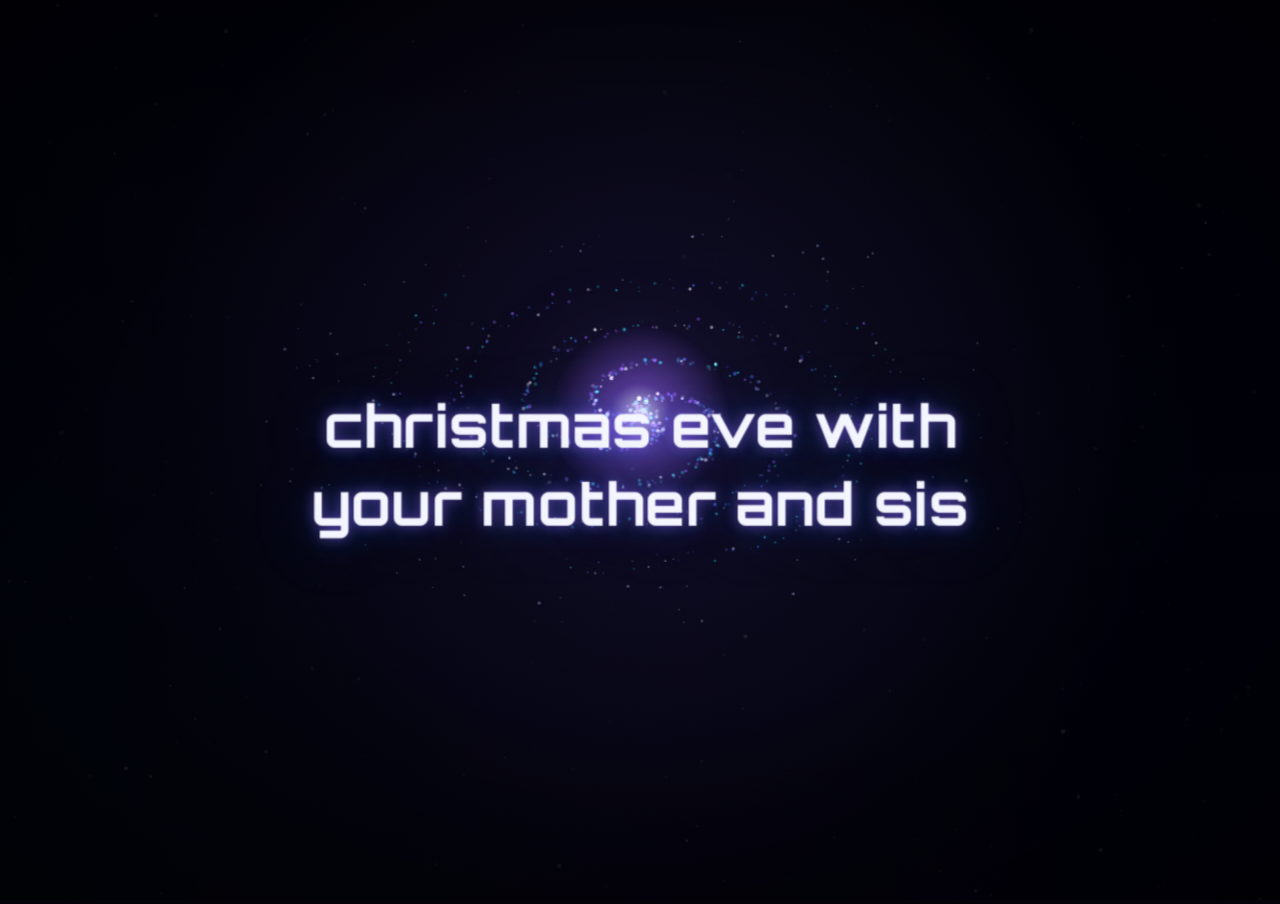
<file: Lyric3/index.html>
<!DOCTYPE html>
<html lang="id">
<head>
<meta charset="UTF-8">
<meta name="viewport" content="width=device-width, initial-scale=1.0, viewport-fit=cover">
<title>Aurora Drift — Cinematic Galaxy Lyric</title>
<link rel="preconnect" href="https://fonts.googleapis.com">
<link rel="preconnect" href="https://fonts.gstatic.com" crossorigin>
<link href="https://fonts.googleapis.com/css2?family=Orbitron:wght@500;700;900&family=Inter:wght@300;400;500&display=swap" rel="stylesheet">
<link rel="stylesheet" href="style.css">
</head>
<body>

<div id="rig" class="rig">

  <canvas id="cosmos-canvas" class="layer layer-cosmos"></canvas>

  <canvas id="galaxy-canvas" class="layer layer-galaxy"></canvas>

  <canvas id="fx-canvas" class="layer layer-fx"></canvas>

  <div class="lyric-wrap layer">
    <div id="lyric-eyebrow" class="lyric-eyebrow"></div>
    <div id="lyric-line" class="lyric-line" aria-live="polite"></div>
  </div>

</div>

<div class="vignette"></div>
<div class="grain"></div>
<div class="scanline-glow"></div>

<div id="intro-hint" class="intro-hint">gerakkan kursor · sentuh layar · klik untuk kembang api</div>

<script src="script.js" defer></script>
</body>
</html>
</file>
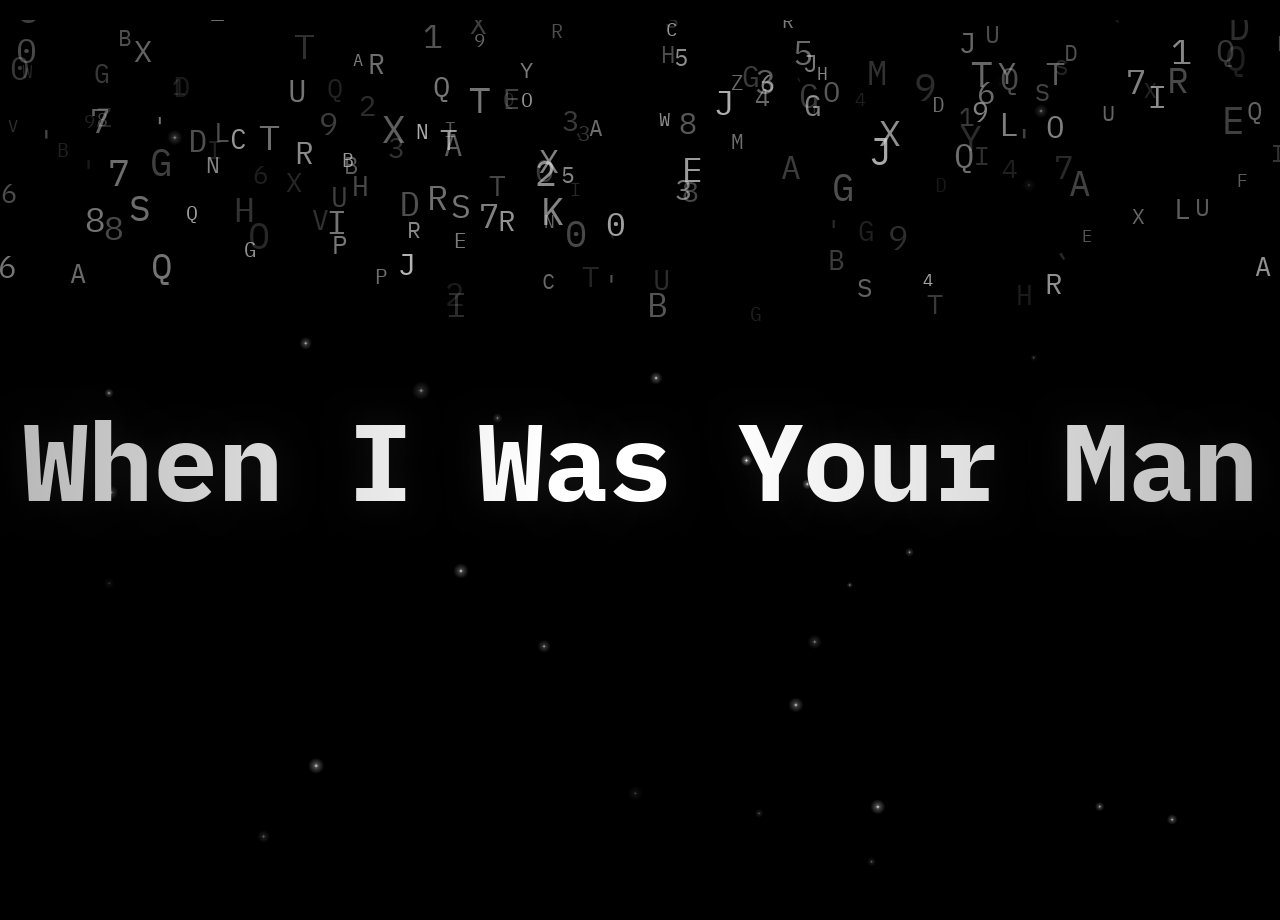
<file: lyric4/lyric.html>
This HTML creates a cinematic, fullscreen lyric animation with a digital rain effect and a smooth lyric reveal sequence.

```html
<!DOCTYPE html>
<html lang="id">
<head>
    <meta charset="UTF-8" />
    <meta name="viewport" content="width=device-width, initial-scale=1.0, maximum-scale=1.0, user-scalable=no" />
    <title>ABOUT YOU – Cinematic Lyric</title>
    <link href="https://fonts.googleapis.com/css2?family=IBM+Plex+Mono:wght@400;700&display=swap" rel="stylesheet" />
    <style>
        /* style.css – fullscreen black, white mono, no scroll */
        * {
            margin: 0;
            padding: 0;
            box-sizing: border-box;
        }

        html,
        body {
            width: 100%;
            height: 100%;
            overflow: hidden;
            background: #000000;
            font-family: 'IBM Plex Mono', 'Space Mono', 'Courier New', monospace;
        }

        canvas {
            display: block;
            width: 100vw;
            height: 100vh;
            background: #000000;
            image-rendering: auto;
        }

        /* fallback for very old browsers */
        .no-canvas {
            display: none;
        }
    </style>
</head>
<body>
    <canvas id="canvas"></canvas>

    <script>
        // ============================================================
        // script.js – cinematic lyric animation with digital rain,
        // lyric reveal, smooth transitions, and sparkle effects.
        // No libraries, pure Canvas + requestAnimationFrame.
        // ============================================================

        (function() {
            'use strict';

            // ---------- CONFIGURATION LYRIC ----------
            const TITLE = 'When I Was Your Man';
            const LYRICS = [
'But she\'s dancing with another man',
'Although it hurts',
'I\'ll be the first to say that I was wrong',
'Oh, I know I\'m probably much too late',
'To try and apologize for my mistakes',
'But I just want you to know',
'I hope he buys you flowers',
'I hope he holds your hand',
'Give you all his hours',
'When he has the chance'
            ];

            // Timing (seconds)
            const TIMING = {
                introFadeIn: 1.2,
                introHold: 3.0,
                introFadeOut: 1.2,
                rainBeforeFirst: 2.5,
                charRevealInterval: 0.08, // seconds per char reveal
                lyricHold: 3.5,
                transitionScatter: 1.8,
                transitionReform: 1.8,
                postLyricFade: 1.5,
            };

            const CHAR_SET = 'ABCDEFGHIJKLMNOPQRSTUVWXYZ0123456789\`\'\"';
            const RAIN_COUNT = 220;
            const SPARKLE_COUNT = 30;
            const FONT_FAMILY = "'IBM Plex Mono', 'Space Mono', 'Courier New', monospace";

            // ---------- CANVAS SETUP ----------
            const canvas = document.getElementById('canvas');
            const ctx = canvas.getContext('2d');

            let W, H, centerX, centerY, baseFontSize;

            function resize() {
                const rect = canvas.parentElement.getBoundingClientRect();
                W = canvas.width = rect.width || window.innerWidth;
                H = canvas.height = rect.height || window.innerHeight;
                centerX = W / 2;
                centerY = H / 2;
                baseFontSize = Math.max(18, Math.min(W, H) * 0.055);
            }

            window.addEventListener('resize', resize);
            resize();

            // ---------- UTILITY ----------
            function randomChar() {
                return CHAR_SET[Math.floor(Math.random() * CHAR_SET.length)];
            }

            function lerp(a, b, t) { return a + (b - a) * t; }

            function clamp(v, min, max) { return Math.max(min, Math.min(max, v)); }

            function rand(min, max) { return Math.random() * (max - min) + min; }

            function randInt(min, max) { return Math.floor(rand(min, max + 1)); }

            function easeInOut(t) {
                return t < 0.5 ? 4 * t * t * t : 1 - Math.pow(-2 * t + 2, 3) / 2;
            }

            // ---------- RAIN DROP ----------
            class RainDrop {
                constructor() {
                    this.reset(true);
                }

                reset(initial) {
                    this.x = rand(0, W);
                    this.y = initial ? rand(-H * 0.2, H * 0.1) : rand(-H * 0.5, -10);
                    this.speed = rand(1.2, 3.8);
                    this.size = rand(0.55, 1.3);
                    this.opacity = rand(0.15, 0.85);
                    this.char = randomChar();
                    this.phase = rand(0, Math.PI * 2);
                }

                update() {
                    this.y += this.speed * 0.9;
                    this.phase += 0.02;
                    // slight horizontal drift
                    this.x += Math.sin(this.phase) * 0.12;
                    if (this.y > H + 10) {
                        this.reset(false);
                        this.y = rand(-H * 0.3, -10);
                        this.x = rand(0, W);
                        this.char = randomChar();
                    }
                }

                draw(ctx, globalOpacity) {
                    const o = this.opacity * globalOpacity * (0.85 + 0.15 * Math.sin(this.phase));
                    if (o < 0.01) return;
                    const sz = this.size * baseFontSize * 0.6;
                    ctx.save();
                    ctx.globalAlpha = clamp(o, 0, 1);
                    ctx.font = `${sz}px ${FONT_FAMILY}`;
                    ctx.textAlign = 'center';
                    ctx.textBaseline = 'middle';
                    ctx.fillStyle = '#ffffff';
                    ctx.fillText(this.char, this.x, this.y);
                    ctx.restore();
                }
            }

            // ---------- SPARKLE ----------
            class Sparkle {
                constructor() {
                    this.reset(true);
                }

                reset(initial) {
                    this.x = rand(0, W);
                    this.y = rand(0, H);
                    this.size = rand(1.5, 4.5);
                    this.life = 0;
                    this.duration = rand(1.2, 3.5);
                    this.phase = rand(0, Math.PI * 2);
                    this.pulseSpeed = rand(0.8, 2.2);
                    if (!initial) {
                        this.x = rand(0, W);
                        this.y = rand(0, H);
                    }
                }

                update(dt) {
                    this.life += dt;
                    this.phase += dt * this.pulseSpeed;
                    if (this.life > this.duration) {
                        this.reset(false);
                    }
                }

                draw(ctx) {
                    const progress = this.life / this.duration;
                    // fade in/out with smooth curve
                    let fade = 0;
                    if (progress < 0.15) fade = progress / 0.15;
                    else if (progress > 0.75) fade = 1 - (progress - 0.75) / 0.25;
                    else fade = 1;
                    // pulse
                    const pulse = 0.7 + 0.3 * Math.sin(this.phase);
                    const o = fade * pulse * 0.65;
                    if (o < 0.01) return;
                    const sz = this.size * (0.8 + 0.2 * pulse);
                    ctx.save();
                    ctx.globalAlpha = clamp(o, 0, 1);
                    // glow
                    const grad = ctx.createRadialGradient(this.x, this.y, 0, this.x, this.y, sz * 2.2);
                    grad.addColorStop(0, 'rgba(255,255,255,0.9)');
                    grad.addColorStop(0.3, 'rgba(255,255,255,0.5)');
                    grad.addColorStop(1, 'rgba(255,255,255,0)');
                    ctx.fillStyle = grad;
                    ctx.beginPath();
                    ctx.arc(this.x, this.y, sz * 2.2, 0, Math.PI * 2);
                    ctx.fill();
                    // core
                    ctx.fillStyle = '#ffffff';
                    ctx.beginPath();
                    ctx.arc(this.x, this.y, sz * 0.35, 0, Math.PI * 2);
                    ctx.fill();
                    // cross sparkle
                    ctx.strokeStyle = 'rgba(255,255,255,0.5)';
                    ctx.lineWidth = 0.8;
                    const c = sz * 0.7;
                    ctx.beginPath();
                    ctx.moveTo(this.x - c, this.y);
                    ctx.lineTo(this.x + c, this.y);
                    ctx.moveTo(this.x, this.y - c);
                    ctx.lineTo(this.x, this.y + c);
                    ctx.stroke();
                    ctx.restore();
                }
            }

            // ---------- LYRIC CHARACTER ----------
            class LyricChar {
                constructor(char, x, y, fontSize) {
                    this.target = char;
                    this.current = randomChar();
                    this.x = x;
                    this.y = y;
                    this.fontSize = fontSize;
                    this.locked = false;
                    this.scale = 1;
                    this.glowIntensity = 0;
                    this.isRevealing = false;
                    this.revealProgress = 0;
                }

                // Try to reveal: change to a random char, lock if matches target
                attemptReveal() {
                    if (this.locked) return false;
                    this.current = randomChar();
                    if (this.current === this.target) {
                        this.locked = true;
                        this.glowIntensity = 1;
                        this.isRevealing = true;
                        this.revealProgress = 0;
                        return true;
                    }
                    return false;
                }

                // Force set to target (used during transition reform)
                forceLock() {
                    this.current = this.target;
                    this.locked = true;
                    this.glowIntensity = 0.6;
                    this.isRevealing = true;
                    this.revealProgress = 0;
                }

                update(dt) {
                    if (this.isRevealing) {
                        this.revealProgress += dt * 2.5;
                        if (this.revealProgress >= 1) {
                            this.revealProgress = 1;
                            this.isRevealing = false;
                            this.scale = 1;
                        } else {
                            const t = easeInOut(this.revealProgress);
                            this.scale = 1 + 0.35 * (1 - t);
                        }
                    }
                    this.glowIntensity *= 0.96;
                    if (this.glowIntensity < 0.01) this.glowIntensity = 0;
                }

                draw(ctx, globalAlpha) {
                    const alpha = globalAlpha * (this.locked ? 1 : 0.5 + 0.5 * Math.random());
                    const sz = this.fontSize * (this.locked ? 1 : 0.92 + 0.08 * Math.sin(Date.now() / 300 + this.x));
                    const s = this.scale || 1;
                    ctx.save();
                    ctx.globalAlpha = clamp(alpha, 0, 1);
                    ctx.font = `${sz * s}px ${FONT_FAMILY}`;
                    ctx.textAlign = 'center';
                    ctx.textBaseline = 'middle';

                    if (this.locked && this.glowIntensity > 0.02) {
                        // Glow
                        const grad = ctx.createRadialGradient(
                            this.x, this.y, 0,
                            this.x, this.y, sz * 1.6
                        );
                        grad.addColorStop(0, `rgba(255,255,255,${this.glowIntensity * 0.5})`);
                        grad.addColorStop(1, 'rgba(255,255,255,0)');
                        ctx.fillStyle = grad;
                        ctx.beginPath();
                        ctx.arc(this.x, this.y, sz * 1.6, 0, Math.PI * 2);
                        ctx.fill();
                    }

                    ctx.fillStyle = '#ffffff';
                    if (this.locked) {
                        ctx.shadowColor = 'rgba(255,255,255,0.15)';
                        ctx.shadowBlur = sz * 0.5;
                    }
                    ctx.fillText(this.current, this.x, this.y);
                    ctx.shadowBlur = 0;
                    ctx.restore();
                }
            }

            // ---------- MAIN CONTROLLER ----------
            class LyricController {
                constructor() {
                    this.rainDrops = [];
                    this.sparkles = [];
                    this.lyricChars = [];
                    this.currentLyricIndex = 0;
                    this.stage = 'intro'; // intro | rain | revealing | holding | transitioning | completed
                    this.stageTime = 0;
                    this.introPhase = 0; // 0=fadein, 1=hold, 2=fadeout
                    this.revealOrder = [];
                    this.revealIndex = 0;
                    this.transitionPhase = 0; // 0=scatter, 1=reform
                    this.globalRainOpacity = 1;
                    this.globalLyricOpacity = 0;
                    this.isTransitioning = false;
                    this.transitionChars = [];
                    this.allLyricsRevealed = false;
                    this.lastTimestamp = 0;

                    // Initialize rain
                    for (let i = 0; i < RAIN_COUNT; i++) {
                        this.rainDrops.push(new RainDrop());
                    }
                    // Initialize sparkles
                    for (let i = 0; i < SPARKLE_COUNT; i++) {
                        this.sparkles.push(new Sparkle());
                    }

                    // Build first lyric
                    this.buildLyric(0);
                    // Start with lyrics hidden
                    this.globalLyricOpacity = 0;

                    // Start intro
                    this.stage = 'intro';
                    this.stageTime = 0;
                    this.introPhase = 0;
                }

                buildLyric(index) {
                    const text = LYRICS[index] || '';
                    this.lyricChars = [];
                    const fontSize = baseFontSize * 1.1;
                    const spacing = fontSize * 0.7;
                    const totalWidth = text.length * spacing;
                    const startX = centerX - totalWidth / 2 + spacing / 2;
                    const y = centerY;

                    for (let i = 0; i < text.length; i++) {
                        const char = text[i];
                        const x = startX + i * spacing;
                        const lc = new LyricChar(char, x, y, fontSize);
                        // For spaces, just lock them immediately
                        if (char === ' ') {
                            lc.current = ' ';
                            lc.locked = true;
                        }
                        this.lyricChars.push(lc);
                    }

                    // Build reveal order (random)
                    this.revealOrder = [];
                    for (let i = 0; i < this.lyricChars.length; i++) {
                        if (this.lyricChars[i].target !== ' ') {
                            this.revealOrder.push(i);
                        }
                    }
                    // Shuffle
                    for (let i = this.revealOrder.length - 1; i > 0; i--) {
                        const j = Math.floor(Math.random() * (i + 1));
                        [this.revealOrder[i], this.revealOrder[j]] = [this.revealOrder[j], this.revealOrder[i]];
                    }
                    this.revealIndex = 0;
                }

                // Start revealing the current lyric
                startReveal() {
                    this.stage = 'revealing';
                    this.stageTime = 0;
                    this.revealIndex = 0;
                    this.globalLyricOpacity = 1;
                    // Reset chars
                    for (const lc of this.lyricChars) {
                        if (lc.target !== ' ') {
                            lc.current = randomChar();
                            lc.locked = false;
                            lc.glowIntensity = 0;
                            lc.isRevealing = false;
                            lc.scale = 1;
                        }
                    }
                    // Shuffle reveal order again for variety
                    for (let i = this.revealOrder.length - 1; i > 0; i--) {
                        const j = Math.floor(Math.random() * (i + 1));
                        [this.revealOrder[i], this.revealOrder[j]] = [this.revealOrder[j], this.revealOrder[i]];
                    }
                    this.revealIndex = 0;
                    // Rain starts fading near lyric
                }

                // Transition to next lyric
                startTransition() {
                    this.stage = 'transitioning';
                    this.stageTime = 0;
                    this.transitionPhase = 0; // 0=scatter, 1=reform
                    this.isTransitioning = true;
                    this.globalRainOpacity = 0.3;

                    // Save current lyric chars for transition
                    this.transitionChars = this.lyricChars.map(lc => ({
                        x: lc.x,
                        y: lc.y,
                        targetX: lc.x,
                        targetY: lc.y,
                        char: lc.current,
                        locked: lc.locked,
                        target: lc.target,
                        fontSize: lc.fontSize,
                        velX: rand(-8, 8),
                        velY: rand(-8, 8),
                    }));

                    // Scatter them
                    for (const tc of this.transitionChars) {
                        const angle = rand(0, Math.PI * 2);
                        const dist = rand(150, 400);
                        tc.targetX = tc.x + Math.cos(angle) * dist;
                        tc.targetY = tc.y + Math.sin(angle) * dist - rand(0, 100);
                        tc.velX = rand(-12, 12);
                        tc.velY = rand(-12, 12);
                    }
                }

                // Reform with next lyric
                reformLyric(nextIndex) {
                    // Build the new lyric
                    this.buildLyric(nextIndex);
                    // Position them at scattered positions
                    const scatterRadius = Math.min(W, H) * 0.45;
                    for (const lc of this.lyricChars) {
                        const angle = rand(0, Math.PI * 2);
                        const dist = rand(scatterRadius * 0.5, scatterRadius);
                        lc.x += Math.cos(angle) * dist;
                        lc.y += Math.sin(angle) * dist;
                        lc.current = randomChar();
                        lc.locked = false;
                        lc.glowIntensity = 0;
                        lc.isRevealing = false;
                        lc.scale = 1;
                        if (lc.target === ' ') {
                            lc.current = ' ';
                            lc.locked = true;
                        }
                    }

                    // Shuffle reveal order
                    this.revealOrder = [];
                    for (let i = 0; i < this.lyricChars.length; i++) {
                        if (this.lyricChars[i].target !== ' ') {
                            this.revealOrder.push(i);
                        }
                    }
                    for (let i = this.revealOrder.length - 1; i > 0; i--) {
                        const j = Math.floor(Math.random() * (i + 1));
                        [this.revealOrder[i], this.revealOrder[j]] = [this.revealOrder[j], this.revealOrder[i]];
                    }
                    this.revealIndex = 0;

                    // Transition phase: reform
                    this.transitionPhase = 1;
                    this.stageTime = 0;
                    this.globalRainOpacity = 0.15;

                    // Store target positions for smooth interpolation
                    const targetPositions = this.lyricChars.map(lc => ({ x: lc.x, y: lc.y }));
                    // Store initial scattered positions
                    const scatterPositions = this.lyricChars.map(lc => ({ x: lc.x, y: lc.y }));

                    // We'll animate them moving to center
                    const centerPositions = [];
                    const fontSize = baseFontSize * 1.1;
                    const spacing = fontSize * 0.7;
                    const text = LYRICS[nextIndex] || '';
                    const totalWidth = text.length * spacing;
                    const startX = centerX - totalWidth / 2 + spacing / 2;
                    const y = centerY;

                    for (let i = 0; i < text.length; i++) {
                        const x = startX + i * spacing;
                        centerPositions.push({ x, y });
                    }

                    // Store both for interpolation
                    this._scatterPos = scatterPositions;
                    this._centerPos = centerPositions;
                    this._reformProgress = 0;
                }

                update(dt) {
                    this.stageTime += dt;

                    // Update sparkles always
                    for (const s of this.sparkles) {
                        s.update(dt);
                    }

                    // Update rain always (but opacity varies)
                    for (const r of this.rainDrops) {
                        r.update();
                    }

                    // ----- STAGE MACHINE -----
                    switch (this.stage) {
                        case 'intro': {
                            const totalIntro = TIMING.introFadeIn + TIMING.introHold + TIMING.introFadeOut;
                            const t = this.stageTime;
                            if (t < TIMING.introFadeIn) {
                                this.introPhase = 0; // fade in
                                this.globalLyricOpacity = t / TIMING.introFadeIn;
                            } else if (t < TIMING.introFadeIn + TIMING.introHold) {
                                this.introPhase = 1; // hold
                                this.globalLyricOpacity = 1;
                            } else if (t < totalIntro) {
                                this.introPhase = 2; // fade out
                                const p = (t - TIMING.introFadeIn - TIMING.introHold) / TIMING.introFadeOut;
                                this.globalLyricOpacity = 1 - p;
                            } else {
                                // Intro done, start rain
                                this.stage = 'rain';
                                this.stageTime = 0;
                                this.globalLyricOpacity = 0;
                                this.globalRainOpacity = 1;
                                // Build the first lyric (hidden)
                                this.buildLyric(0);
                                for (const lc of this.lyricChars) {
                                    if (lc.target !== ' ') {
                                        lc.current = randomChar();
                                        lc.locked = false;
                                    }
                                }
                            }
                            break;
                        }

                        case 'rain': {
                            this.globalRainOpacity = 1;
                            this.globalLyricOpacity = 0;
                            if (this.stageTime > TIMING.rainBeforeFirst) {
                                // Start revealing first lyric
                                this.startReveal();
                            }
                            break;
                        }

                        case 'revealing': {
                            // Rain opacity: starts at 1, gradually reduces as lyric reveals
                            const revealProgress = this.revealIndex / Math.max(1, this.revealOrder.length);
                            this.globalRainOpacity = 1 - revealProgress * 0.85;
                            this.globalLyricOpacity = 1;

                            // Reveal characters at intervals
                            const interval = TIMING.charRevealInterval;
                            const charsToReveal = Math.floor(this.stageTime / interval);
                            const maxReveal = this.revealOrder.length;
                            const count = Math.min(charsToReveal, maxReveal);

                            let revealed = 0;
                            for (let i = 0; i < count && i < maxReveal; i++) {
                                const idx = this.revealOrder[i];
                                if (idx < this.lyricChars.length && !this.lyricChars[idx].locked) {
                                    const success = this.lyricChars[idx].attemptReveal();
                                    if (success) revealed++;
                                }
                            }
                            this.revealIndex = count;

                            // Update lyric chars
                            for (const lc of this.lyricChars) {
                                lc.update(dt);
                            }

                            // Check if all revealed
                            if (this.revealIndex >= this.revealOrder.length) {
                                // All characters revealed
                                let allLocked = true;
                                for (const lc of this.lyricChars) {
                                    if (lc.target !== ' ' && !lc.locked) allLocked = false;
                                }
                                if (allLocked) {
                                    // Move to hold
                                    this.stage = 'holding';
                                    this.stageTime = 0;
                                    this.globalRainOpacity = 0.05;
                                    this.globalLyricOpacity = 1;
                                }
                            }
                            break;
                        }

                        case 'holding': {
                            this.globalRainOpacity = 0.03;
                            this.globalLyricOpacity = 1;
                            for (const lc of this.lyricChars) {
                                lc.update(dt);
                            }
                            if (this.stageTime > TIMING.lyricHold) {
                                // Check if there are more lyrics
                                if (this.currentLyricIndex < LYRICS.length - 1) {
                                    this.startTransition();
                                } else {
                                    // All lyrics done
                                    this.stage = 'completed';
                                    this.globalRainOpacity = 0.02;
                                    this.globalLyricOpacity = 1;
                                }
                            }
                            break;
                        }

                        case 'transitioning': {
                            const transitionDuration = TIMING.transitionScatter + TIMING.transitionReform;
                            const t = this.stageTime;

                            if (t < TIMING.transitionScatter) {
                                // Scatter phase
                                this.transitionPhase = 0;
                                const p = t / TIMING.transitionScatter;
                                this.globalRainOpacity = 0.3 + 0.7 * p;
                                this.globalLyricOpacity = 1 - p;

                                // Animate transition chars scattering
                                if (this.transitionChars.length > 0) {
                                    for (let i = 0; i < this.transitionChars.length; i++) {
                                        const tc = this.transitionChars[i];
                                        const ease = easeInOut(p);
                                        tc.x = lerp(tc.x, tc.targetX, ease * 0.06);
                                        tc.y = lerp(tc.y, tc.targetY, ease * 0.06);
                                        tc.x += tc.velX * 0.02;
                                        tc.y += tc.velY * 0.02;
                                        tc.velX *= 0.98;
                                        tc.velY *= 0.98;
                                    }
                                }
                                // Draw scattered chars
                                this._scatterChars = this.transitionChars;

                            } else if (t < transitionDuration) {
                                // Reform phase
                                this.transitionPhase = 1;
                                const p = (t - TIMING.transitionScatter) / TIMING.transitionReform;
                                this.globalRainOpacity = 0.15 + 0.1 * p;
                                this.globalLyricOpacity = p;

                                if (this._centerPos && this._scatterPos) {
                                    const ease = easeInOut(p);
                                    for (let i = 0; i < this.lyricChars.length && i < this._centerPos.length; i++) {
                                        const lc = this.lyricChars[i];
                                        const from = this._scatterPos[i] || { x: lc.x, y: lc.y };
                                        const to = this._centerPos[i] || { x: lc.x, y: lc.y };
                                        lc.x = lerp(from.x, to.x, ease);
                                        lc.y = lerp(from.y, to.y, ease);
                                        // Characters start random and gradually reveal
                                        if (p > 0.3 && !lc.locked && lc.target !== ' ') {
                                            // Randomly attempt reveal during reform
                                            if (Math.random() < 0.03) {
                                                lc.attemptReveal();
                                            }
                                        }
                                        lc.update(dt);
                                    }
                                }

                                // If we're near the end, force any remaining chars to lock
                                if (p > 0.85) {
                                    for (const lc of this.lyricChars) {
                                        if (lc.target !== ' ' && !lc.locked) {
                                            if (Math.random() < 0.08) {
                                                lc.attemptReveal();
                                            }
                                        }
                                    }
                                }

                            } else {
                                // Transition complete, move to next lyric reveal
                                this.currentLyricIndex++;
                                this.isTransitioning = false;
                                // If all lyrics are done, go to completed
                                if (this.currentLyricIndex >= LYRICS.length) {
                                    this.stage = 'completed';
                                    this.globalRainOpacity = 0.02;
                                    this.globalLyricOpacity = 1;
                                    this.allLyricsRevealed = true;
                                } else {
                                    // Build the lyric and start reveal
                                    this.buildLyric(this.currentLyricIndex);
                                    // Make sure all chars are random
                                    for (const lc of this.lyricChars) {
                                        if (lc.target !== ' ') {
                                            lc.current = randomChar();
                                            lc.locked = false;
                                        }
                                    }
                                    this.startReveal();
                                    this.globalRainOpacity = 0.6;
                                }
                            }
                            break;
                        }
                        
                        case 'completed': {
                            this.globalRainOpacity = 0.02;
                            this.globalLyricOpacity = 1;
                            for (const lc of this.lyricChars) {
                                lc.update(dt);
                            }
                            break;
                        }

                        default:
                            break;
                    }

                    // Clamp values
                    this.globalRainOpacity = clamp(this.globalRainOpacity, 0, 1);
                    this.globalLyricOpacity = clamp(this.globalLyricOpacity, 0, 1);
                }

                // ---------- RENDER ----------
                render() {
                    // Clear with black
                    ctx.fillStyle = '#000000';
                    ctx.fillRect(0, 0, W, H);

                    // --- Draw rain ---
                    if (this.globalRainOpacity > 0.005) {
                        // Sort rain drops by y for depth effect
                        const sortedRain = [...this.rainDrops].sort((a, b) => a.y - b.y);
                        for (const r of sortedRain) {
                            // Fade rain near center when lyric is visible
                            let fade = 1;
                            if (this.globalLyricOpacity > 0.3) {
                                const distFromCenter = Math.hypot(r.x - centerX, r.y - centerY);
                                const maxDist = Math.min(W, H) * 0.3;
                                if (distFromCenter < maxDist) {
                                    const t = distFromCenter / maxDist;
                                    fade = 0.05 + 0.95 * t;
                                    fade = Math.pow(fade, 1.5);
                                }
                            }
                            const opacity = this.globalRainOpacity * fade;
                            if (opacity > 0.005) {
                                r.draw(ctx, opacity);
                            }
                        }
                    }

                    // --- Draw sparkles (on top of rain, behind lyrics) ---
                    for (const s of this.sparkles) {
                        s.draw(ctx);
                    }

                    // --- Draw lyric ---
                    if (this.globalLyricOpacity > 0.005) {
                        // For intro, draw title instead of lyrics
                        if (this.stage === 'intro') {
                            const fontSize = baseFontSize * 2.2;
                            ctx.save();
                            ctx.globalAlpha = this.globalLyricOpacity;
                            ctx.font = `700 ${fontSize}px ${FONT_FAMILY}`;
                            ctx.textAlign = 'center';
                            ctx.textBaseline = 'middle';
                            // Zoom effect during intro
                            const zoom = 1 + 0.06 * (1 - Math.abs(this.globalLyricOpacity - 0.5) * 2);
                            ctx.setTransform(zoom, 0, 0, zoom, centerX, centerY);
                            ctx.fillStyle = '#ffffff';
                            ctx.shadowColor = 'rgba(255,255,255,0.08)';
                            ctx.shadowBlur = fontSize * 0.3;
                            ctx.fillText(TITLE, 0, 0);
                            ctx.shadowBlur = 0;
                            ctx.restore();
                        } else {
                            // Draw lyric characters
                            const alpha = this.globalLyricOpacity;
                            for (const lc of this.lyricChars) {
                                lc.draw(ctx, alpha);
                            }
                        }
                    }

                    // --- Draw transition scattered chars (if in transition scatter phase) ---
                    if (this.stage === 'transitioning' && this.transitionPhase === 0 && this._scatterChars) {
                        const alpha = this.globalLyricOpacity;
                        for (const tc of this._scatterChars) {
                            if (!tc) continue;
                            ctx.save();
                            ctx.globalAlpha = clamp(alpha, 0, 1);
                            const sz = tc.fontSize || baseFontSize * 1.1;
                            ctx.font = `${sz * 0.9}px ${FONT_FAMILY}`;
                            ctx.textAlign = 'center';
                            ctx.textBaseline = 'middle';
                            ctx.fillStyle = '#ffffff';
                            ctx.fillText(tc.char || randomChar(), tc.x, tc.y);
                            ctx.restore();
                        }
                    }

                    // Subtle vignette
                    const grad = ctx.createRadialGradient(centerX, centerY, Math.min(W, H) * 0.1, centerX, centerY, Math.max(W,
                        H) * 0.75);
                    grad.addColorStop(0, 'rgba(0,0,0,0)');
                    grad.addColorStop(1, 'rgba(0,0,0,0.45)');
                    ctx.fillStyle = grad;
                    ctx.fillRect(0, 0, W, H);
                }

                // ---------- LOOP ----------
                loop(timestamp) {
                    const dt = Math.min((timestamp - this.lastTimestamp) / 1000, 0.05);
                    this.lastTimestamp = timestamp;

                    this.update(dt);
                    this.render();

                    requestAnimationFrame((t) => this.loop(t));
                }

                start() {
                    this.lastTimestamp = performance.now();
                    requestAnimationFrame((t) => this.loop(t));
                }
            }

            // ---------- INIT ----------
            const controller = new LyricController();
            controller.start();

            // Handle resize
            window.addEventListener('resize', () => {
                resize();
                // Rebuild lyric positions if needed
                if (controller.stage !== 'intro') {
                    const idx = controller.currentLyricIndex;
                    if (idx < LYRICS.length) {
                        const text = LYRICS[idx] || '';
                        const fontSize = baseFontSize * 1.1;
                        const spacing = fontSize * 0.7;
                        const totalWidth = text.length * spacing;
                        const startX = centerX - totalWidth / 2 + spacing / 2;
                        const y = centerY;
                        for (let i = 0; i < controller.lyricChars.length && i < text.length; i++) {
                            controller.lyricChars[i].x = startX + i * spacing;
                            controller.lyricChars[i].y = y;
                            controller.lyricChars[i].fontSize = fontSize;
                        }
                        // Update center positions for transition
                        if (controller._centerPos) {
                            controller._centerPos = [];
                            for (let i = 0; i < text.length; i++) {
                                controller._centerPos.push({ x: startX + i * spacing, y });
                            }
                        }
                    }
                }
            });

            console.log('🎬 Cinematic Lyric Animation started.');
            console.log(`📝 Lyrics: ${LYRICS.length} lines · "${LYRICS.join('" → "')}"`);

        })();
    </script>
</body>
</html>
</file>
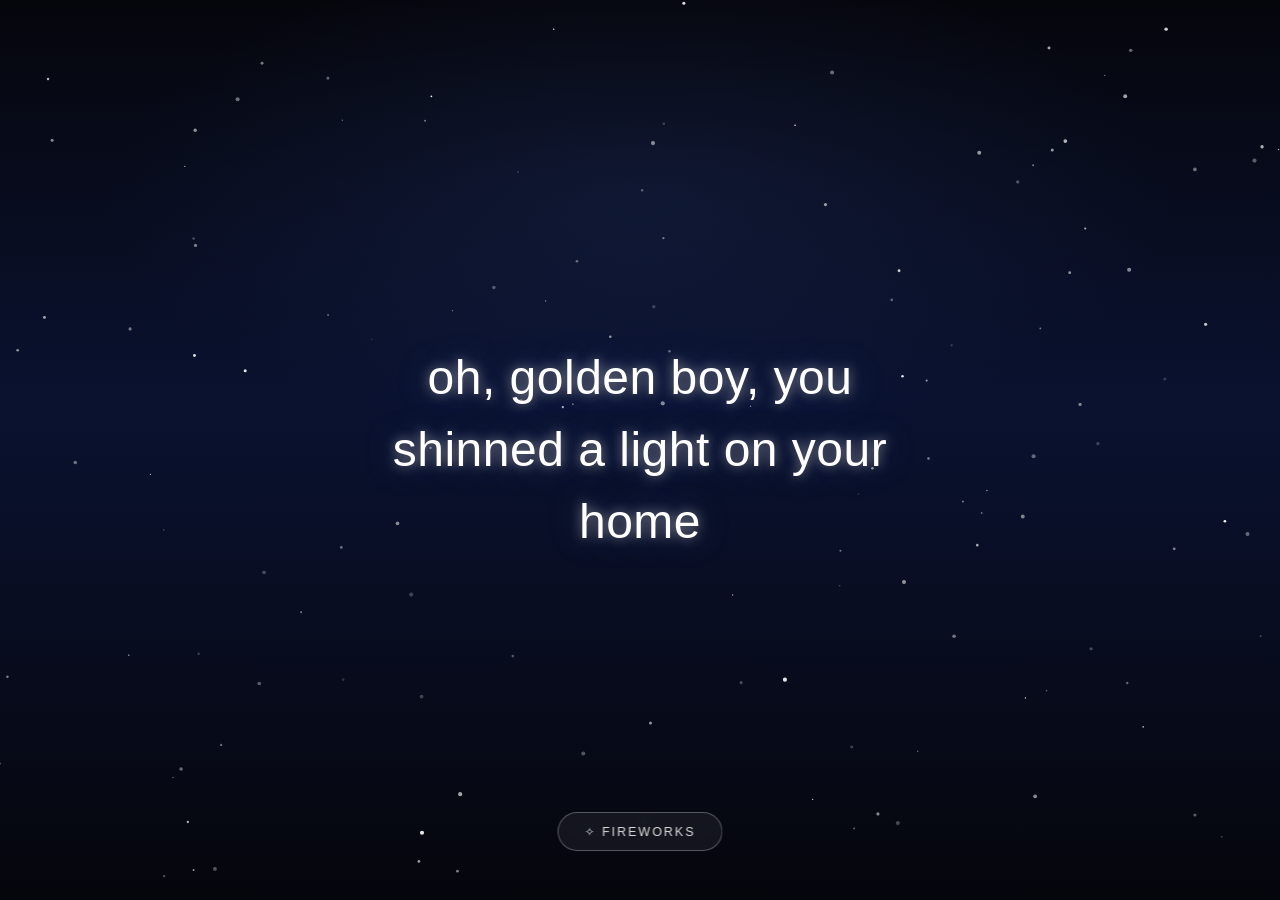
<file: lyric5/lyric.html>
<!DOCTYPE html>
<html lang="en">
<head>
<meta charset="UTF-8">
<meta name="viewport" content="width=device-width, initial-scale=1.0, viewport-fit=cover">
<title>Cinematic Lyric</title>
<link rel="stylesheet" href="lyric.css">

</head>
<body>

<canvas id="scene"></canvas>

<div class="lyric-wrap">
  <div id="lyric-text"></div>
</div>

<button id="firework-btn" type="button">✧ Fireworks</button>

<script src="lyric.js"></script>
</body>
</html>
</file>
<file: Lyric3/style.css>
:root{
  --void:#04030a;
  --deep:#080a1e;
  --nebula-blue:#3b6bf6;
  --nebula-purple:#8b5cf6;
  --nebula-cyan:#22d3ee;
  --star-white:#f4f6ff;

  --cam-x:0;
  --cam-y:0;
  --shake-x:0px;
  --shake-y:0px;
}

*{margin:0;padding:0;box-sizing:border-box;}

html,body{
  width:100%;
  height:100%;
  background:var(--void);
  overflow:hidden;
  overscroll-behavior:none;
}

body{
  font-family:'Inter',sans-serif;
  perspective:1400px;
  perspective-origin:50% 45%;
  cursor:crosshair;
}

/* ============================================================
   STAGE / RIG — the tilting, parallaxing camera volume
   ============================================================ */
.rig{
  position:fixed;
  inset:0;
  width:100%;
  height:100%;
  background:
    radial-gradient(ellipse at 50% 35%, rgba(59,107,246,0.10), transparent 55%),
    radial-gradient(ellipse at 50% 100%, rgba(139,92,246,0.14), transparent 60%),
    linear-gradient(180deg, var(--void) 0%, var(--deep) 55%, #050311 100%);
  transform-style:preserve-3d;
  transform:
    rotateY(calc(var(--cam-x) * 4deg))
    rotateX(calc(var(--cam-y) * -4deg))
    translate3d(var(--shake-x), var(--shake-y), 0);
  transition:transform .05s linear;
  will-change:transform;
}

.layer{
  position:absolute;
  inset:0;
  width:100%;
  height:100%;
}

.layer-cosmos{
  transform:translate3d(calc(var(--cam-x) * 14px), calc(var(--cam-y) * 14px), 0px);
}

.layer-galaxy{
  transform:translate3d(calc(var(--cam-x) * 42px), calc(var(--cam-y) * 42px), 60px)
            rotate(calc(var(--cam-x) * 2deg));
  filter:drop-shadow(0 0 40px rgba(139,92,246,0.25));
}

.layer-fx{
  transform:translate3d(calc(var(--cam-x) * 8px), calc(var(--cam-y) * 8px), 30px);
}

canvas.layer{ display:block; }

/* ============================================================
   LYRIC
   ============================================================ */
.lyric-wrap{
  display:flex;
  flex-direction:column;
  align-items:center;
  justify-content:center;
  text-align:center;
  padding:0 6vw;
  transform:translate3d(calc(var(--cam-x) * 10px), calc(var(--cam-y) * 10px), 90px);
  pointer-events:none;
}

.lyric-eyebrow{
  font-family:'Inter',sans-serif;
  font-weight:400;
  font-size:0.72rem;
  letter-spacing:6px;
  text-transform:uppercase;
  color:rgba(244,246,255,0.38);
  margin-bottom:22px;
  opacity:0;
  animation:eyebrowIn 2s ease forwards .4s;
}
@keyframes eyebrowIn{ to{ opacity:1; } }

.lyric-line{
  font-family:'Orbitron',sans-serif;
  font-weight:700;
  font-size:clamp(1.5rem, 4.4vw, 3.4rem);
  line-height:1.35;
  color:var(--star-white);
  max-width:16ch;
  letter-spacing:0.5px;
  text-shadow:
    0 0 12px rgba(139,92,246,0.55),
    0 0 32px rgba(59,107,246,0.4),
    0 0 70px rgba(34,211,238,0.25);
  opacity:0;
  filter:blur(14px);
  transform:translateY(28px) scale(0.96);
}

/* enter animation — fade + blur clear + slide up + subtle scale */
.lyric-line.enter{
  animation:lyricEnter 1.4s cubic-bezier(.19,1,.22,1) forwards;
}
@keyframes lyricEnter{
  0%{ opacity:0; filter:blur(14px); transform:translateY(28px) scale(0.96); }
  60%{ opacity:1; filter:blur(0px); transform:translateY(0) scale(1.015); }
  100%{ opacity:1; filter:blur(0px); transform:translateY(0) scale(1); }
}

/* exit animation — fade + blur + slight rise */
.lyric-line.exit{
  animation:lyricExit .7s cubic-bezier(.55,0,1,.45) forwards;
}
@keyframes lyricExit{
  0%{ opacity:1; filter:blur(0px); transform:translateY(0) scale(1); }
  100%{ opacity:0; filter:blur(10px); transform:translateY(-18px) scale(0.985); }
}

/* ============================================================
   CINEMATIC OVERLAYS (outside rig, always screen-locked)
   ============================================================ */
.vignette{
  position:fixed;
  inset:0;
  z-index:20;
  pointer-events:none;
  background:
    radial-gradient(ellipse at 50% 50%, transparent 40%, rgba(0,0,0,0.55) 100%);
  mix-blend-mode:multiply;
}

.scanline-glow{
  position:fixed;
  inset:0;
  z-index:19;
  pointer-events:none;
  background:radial-gradient(circle at 50% 42%, rgba(139,92,246,0.10), transparent 60%);
  animation:breathe 8s ease-in-out infinite;
  mix-blend-mode:screen;
}
@keyframes breathe{
  0%,100%{ opacity:0.55; }
  50%{ opacity:1; }
}

.grain{
  position:fixed;
  inset:-4px;
  z-index:21;
  pointer-events:none;
  opacity:0.05;
  mix-blend-mode:overlay;
  background-image:url("data:image/svg+xml;utf8,<svg xmlns='http://www.w3.org/2000/svg' width='120' height='120'><filter id='n'><feTurbulence type='fractalNoise' baseFrequency='0.9' numOctaves='2' stitchTiles='stitch'/></filter><rect width='100%25' height='100%25' filter='url(%23n)'/></svg>");
  animation:grainShift 1.4s steps(4) infinite;
}
@keyframes grainShift{
  0%{ transform:translate(0,0); }
  25%{ transform:translate(-1%,1%); }
  50%{ transform:translate(1%,-1%); }
  75%{ transform:translate(-1%,-1%); }
  100%{ transform:translate(0,0); }
}

.intro-hint{
  position:fixed;
  left:50%;
  bottom:5vh;
  transform:translateX(-50%);
  z-index:22;
  font-family:'Inter',sans-serif;
  font-size:0.68rem;
  letter-spacing:3px;
  text-transform:uppercase;
  color:rgba(244,246,255,0.32);
  opacity:0;
  animation:hintIn 2s ease forwards 2.2s, hintOut 2s ease forwards 8s;
  pointer-events:none;
  text-align:center;
}
@keyframes hintIn{ to{ opacity:1; } }
@keyframes hintOut{ to{ opacity:0; } }

/* ============================================================
   RESPONSIVE
   ============================================================ */
@media (max-width:720px){
  .lyric-line{ font-size:clamp(1.3rem, 6.4vw, 2.1rem); max-width:14ch; }
  .lyric-eyebrow{ letter-spacing:4px; font-size:0.62rem; }
  .layer-galaxy{ transform:translate3d(calc(var(--cam-x) * 22px), calc(var(--cam-y) * 22px), 40px) rotate(calc(var(--cam-x) * 1deg)); }
  .rig{ transform:rotateY(calc(var(--cam-x) * 2deg)) rotateX(calc(var(--cam-y) * -2deg)) translate3d(var(--shake-x), var(--shake-y), 0); }
}

@media (min-width:1600px){
  .lyric-line{ font-size:clamp(2rem, 3.6vw, 4.2rem); }
}

@media (prefers-reduced-motion: reduce){
  *{ animation-duration:0.01ms !important; animation-iteration-count:1 !important; transition-duration:0.01ms !important; }
  .rig{ transform:none !important; }
  .grain{ display:none; }
}
</file>
<file: lyric5/lyric.css>
:root{
    --white: #ffffff;
  }

  *{ margin:0; padding:0; box-sizing:border-box; }

  html, body{
    width:100%;
    height:100%;
    overflow:hidden;
    overscroll-behavior:none;
    background:
      radial-gradient(ellipse 70% 45% at 50% 22%, rgba(58,86,166,0.16), transparent 60%),
      linear-gradient(180deg, #05060c 0%, #0a1230 45%, #05060c 100%);
  }

  body{
    font-family:'Segoe UI', 'Helvetica Neue', Arial, sans-serif;
  }


  #scene{
    position:fixed;
    inset:0;
    width:100%;
    height:100%;
    display:block;
    z-index:1;
  }

  
  .lyric-wrap{
    position:fixed;
    inset:0;
    z-index:5;
    display:flex;
    align-items:center;
    justify-content:center;
    text-align:center;
    padding:0 6vw;
    pointer-events:none;
  }

  #lyric-text{
    font-size:clamp(1.4rem, 4vw, 3rem);
    font-weight:300;
    letter-spacing:0.5px;
    line-height:1.5;
    color:var(--white);
    text-shadow:
      0 0 12px rgba(255,255,255,0.55),
      0 0 34px rgba(120,150,255,0.35),
      0 2px 10px rgba(0,0,0,0.55);
    opacity:0;
    transform:translateY(26px);
    transition:opacity 0.9s ease, transform 0.9s ease;
    max-width:22ch;
  }

  #lyric-text.show{
    opacity:1;
    transform:translateY(0);
  }

#firework-btn{
    position:fixed;
    left:50%;
    bottom:5.5vh;
    transform:translateX(-50%);
    z-index:10;
    padding:11px 26px;
    border-radius:999px;
    border:1px solid rgba(255,255,255,0.28);
    background:rgba(255,255,255,0.06);
    backdrop-filter:blur(6px);
    -webkit-backdrop-filter:blur(6px);
    color:rgba(255,255,255,0.85);
    font-size:0.78rem;
    letter-spacing:2px;
    text-transform:uppercase;
    cursor:pointer;
    transition:background 0.25s ease, border-color 0.25s ease, transform 0.2s ease, box-shadow 0.25s ease;
    box-shadow:0 0 0 rgba(255,255,255,0);
  }

  #firework-btn:hover{
    background:rgba(255,255,255,0.12);
    border-color:rgba(255,255,255,0.5);
    box-shadow:0 0 22px rgba(180,200,255,0.25);
  }

  #firework-btn:active{
    transform:translateX(-50%) scale(0.94);
  }

  @media (prefers-reduced-motion: reduce){
    #lyric-text{ transition:opacity 0.01ms, transform 0.01ms; }
  }
</file>
